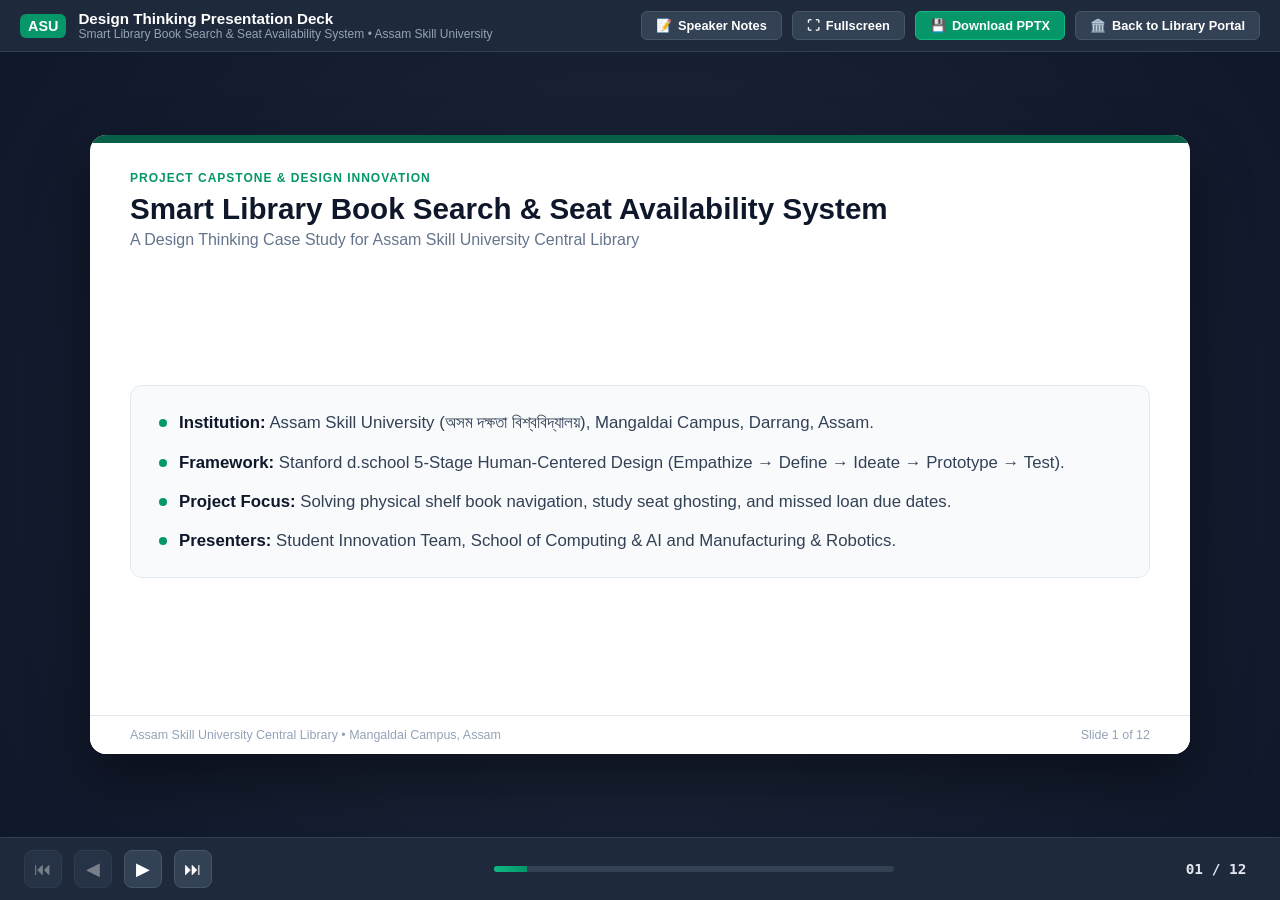
<file: static/presentation.html>
<!DOCTYPE html>
<html lang="en">
<head>
  <meta charset="UTF-8">
  <meta name="viewport" content="width=device-width, initial-scale=1.0">
  <title>Design Thinking Presentation | Smart Library System</title>
  <style>
    :root {
      --primary: #065f46;
      --primary-dark: #044332;
      --primary-light: #10b981;
      --accent: #d97706;
      --dark: #0f172a;
      --dark-card: #1e293b;
      --text: #1e293b;
      --text-muted: #64748b;
      --bg: #0f172a;
      --slide-bg: #ffffff;
      --border: #e2e8f0;
      --font-sans: -apple-system, BlinkMacSystemFont, "Segoe UI", Roboto, "Helvetica Neue", Arial, sans-serif;
    }

    * { box-sizing: border-box; margin: 0; padding: 0; }

    body {
      font-family: var(--font-sans);
      background: var(--bg);
      color: var(--text);
      overflow: hidden;
      height: 100vh;
      display: flex;
      flex-direction: column;
    }

    /* Top Control Toolbar */
    .top-toolbar {
      background: #1e293b;
      border-bottom: 1px solid #334155;
      padding: 10px 20px;
      display: flex;
      align-items: center;
      justify-content: space-between;
      color: #fff;
      z-index: 50;
    }

    .brand-group {
      display: flex;
      align-items: center;
      gap: 12px;
    }

    .brand-crest {
      background: #059669;
      color: #fff;
      font-weight: 800;
      font-size: 0.9rem;
      padding: 4px 8px;
      border-radius: 6px;
    }

    .brand-title {
      font-size: 0.95rem;
      font-weight: 700;
    }

    .brand-sub {
      font-size: 0.75rem;
      color: #94a3b8;
    }

    .toolbar-actions {
      display: flex;
      align-items: center;
      gap: 10px;
    }

    .btn-tool {
      background: #334155;
      color: #fff;
      border: 1px solid #475569;
      padding: 6px 14px;
      border-radius: 6px;
      font-size: 0.8rem;
      font-weight: 600;
      cursor: pointer;
      display: inline-flex;
      align-items: center;
      gap: 6px;
      text-decoration: none;
      transition: all 0.2s;
    }

    .btn-tool:hover {
      background: #475569;
      border-color: #64748b;
    }

    .btn-tool.primary {
      background: #059669;
      border-color: #10b981;
    }

    .btn-tool.primary:hover {
      background: #047857;
    }

    /* Main Presentation Stage */
    .presentation-stage {
      flex: 1;
      display: flex;
      align-items: center;
      justify-content: center;
      position: relative;
      padding: 24px;
      background: radial-gradient(circle at center, #1e293b 0%, #0f172a 100%);
    }

    .slide-viewport {
      width: 100%;
      max-width: 1100px;
      aspect-ratio: 16 / 9;
      background: var(--slide-bg);
      border-radius: 16px;
      box-shadow: 0 25px 60px rgba(0, 0, 0, 0.45);
      position: relative;
      display: flex;
      flex-direction: column;
      overflow: hidden;
      animation: slideIn 0.3s cubic-bezier(0.16, 1, 0.3, 1);
    }

    @keyframes slideIn {
      from { opacity: 0; transform: scale(0.97) translateY(8px); }
      to { opacity: 1; transform: scale(1) translateY(0); }
    }

    /* Slide Header */
    .slide-header-bar {
      height: 8px;
      background: linear-gradient(90deg, #065f46 0%, #059669 60%, #d97706 100%);
    }

    .slide-header {
      padding: 28px 40px 16px 40px;
    }

    .slide-tag {
      font-size: 0.75rem;
      font-weight: 800;
      color: #059669;
      letter-spacing: 1px;
      text-transform: uppercase;
      margin-bottom: 6px;
      display: flex;
      align-items: center;
      gap: 6px;
    }

    .slide-title {
      font-size: 1.85rem;
      font-weight: 800;
      color: #0f172a;
      line-height: 1.2;
      margin-bottom: 4px;
    }

    .slide-subtitle {
      font-size: 1rem;
      color: #64748b;
      font-weight: 500;
    }

    /* Slide Body */
    .slide-content {
      flex: 1;
      padding: 8px 40px 24px 40px;
      display: flex;
      flex-direction: column;
      justify-content: center;
    }

    .content-card-box {
      background: #f8fafc;
      border: 1px solid var(--border);
      border-radius: 12px;
      padding: 24px 28px;
      display: flex;
      flex-direction: column;
      gap: 14px;
    }

    .bullet-item {
      display: flex;
      align-items: flex-start;
      gap: 12px;
      font-size: 1.05rem;
      color: #334155;
      line-height: 1.5;
    }

    .bullet-dot {
      width: 8px;
      height: 8px;
      border-radius: 50%;
      background: #059669;
      margin-top: 9px;
      flex-shrink: 0;
    }

    .bullet-text strong {
      color: #0f172a;
    }

    /* Key Metrics / Highlights Grid inside slides */
    .stat-cards-grid {
      display: grid;
      grid-template-columns: repeat(3, 1fr);
      gap: 16px;
      margin-top: 8px;
    }

    .mini-stat-card {
      background: #fff;
      border: 1px solid var(--border);
      border-radius: 10px;
      padding: 16px;
      text-align: center;
      box-shadow: 0 2px 4px rgba(0,0,0,0.04);
    }

    .mini-stat-val {
      font-size: 1.8rem;
      font-weight: 900;
      color: #059669;
      line-height: 1.1;
    }

    .mini-stat-lbl {
      font-size: 0.78rem;
      color: #64748b;
      font-weight: 600;
      margin-top: 4px;
    }

    /* Slide Footer */
    .slide-footer {
      padding: 12px 40px;
      background: #ffffff;
      border-top: 1px solid var(--border);
      display: flex;
      align-items: center;
      justify-content: space-between;
      font-size: 0.78rem;
      color: #94a3b8;
    }

    /* Bottom Control Bar */
    .bottom-bar {
      background: #1e293b;
      border-top: 1px solid #334155;
      padding: 12px 24px;
      display: flex;
      align-items: center;
      justify-content: space-between;
      color: #fff;
      z-index: 50;
    }

    .nav-btn-group {
      display: flex;
      align-items: center;
      gap: 12px;
    }

    .nav-btn {
      background: #334155;
      color: #fff;
      border: 1px solid #475569;
      width: 38px;
      height: 38px;
      border-radius: 8px;
      display: flex;
      align-items: center;
      justify-content: center;
      cursor: pointer;
      font-size: 1.1rem;
      transition: all 0.2s;
    }

    .nav-btn:hover:not(:disabled) {
      background: #059669;
      border-color: #10b981;
    }

    .nav-btn:disabled {
      opacity: 0.4;
      cursor: not-allowed;
    }

    .slide-counter {
      font-size: 0.9rem;
      font-weight: 700;
      font-family: monospace;
      color: #e2e8f0;
      min-width: 80px;
      text-align: center;
    }

    .progress-bar-track {
      flex: 1;
      max-width: 400px;
      height: 6px;
      background: #334155;
      border-radius: 9999px;
      overflow: hidden;
      margin: 0 20px;
    }

    .progress-bar-fill {
      height: 100%;
      background: linear-gradient(90deg, #10b981 0%, #059669 100%);
      width: 8.3%;
      transition: width 0.3s ease;
    }

    /* Speaker Notes Drawer */
    .notes-panel {
      position: fixed;
      bottom: 60px;
      left: 50%;
      transform: translateX(-50%);
      width: 90%;
      max-width: 1000px;
      background: rgba(15, 23, 42, 0.95);
      border: 1px solid #334155;
      border-radius: 12px 12px 0 0;
      padding: 16px 24px;
      color: #e2e8f0;
      backdrop-filter: blur(8px);
      box-shadow: 0 -10px 30px rgba(0,0,0,0.5);
      display: none;
      z-index: 60;
    }

    .notes-panel.active { display: block; }
    .notes-header { font-size: 0.75rem; text-transform: uppercase; font-weight: 800; color: #10b981; margin-bottom: 6px; }
    .notes-text { font-size: 0.92rem; line-height: 1.5; color: #cbd5e1; }

    /* Print Stylesheet */
    @media print {
      body { background: #fff !important; overflow: visible !important; height: auto !important; }
      .top-toolbar, .bottom-bar, .notes-panel { display: none !important; }
      .presentation-stage { padding: 0 !important; background: none !important; }
      .slide-viewport { page-break-after: always; box-shadow: none !important; border: 1px solid #e2e8f0 !important; border-radius: 0 !important; max-width: 100% !important; height: 100vh !important; }
    }
  </style>
</head>
<body>

  <!-- Top Toolbar -->
  <header class="top-toolbar">
    <div class="brand-group">
      <div class="brand-crest">ASU</div>
      <div>
        <div class="brand-title">Design Thinking Presentation Deck</div>
        <div class="brand-sub">Smart Library Book Search & Seat Availability System • Assam Skill University</div>
      </div>
    </div>

    <div class="toolbar-actions">
      <button class="btn-tool" id="btnToggleNotes" title="Toggle Presenter Speaker Notes (N)">
        <span>📝</span> Speaker Notes
      </button>
      <button class="btn-tool" id="btnToggleFullscreen" title="Toggle Fullscreen (F)">
        <span>⛶</span> Fullscreen
      </button>
      <a href="/Design_Thinking_Smart_Library.pptx" download="Design_Thinking_Smart_Library.pptx" class="btn-tool primary" title="Download editable Microsoft PowerPoint file (.pptx)">
        <span>💾</span> Download PPTX
      </a>
      <a href="/index.html" class="btn-tool" title="Back to Smart Library Portal">
        <span>🏛️</span> Back to Library Portal
      </a>
    </div>
  </header>

  <!-- Slide Stage -->
  <main class="presentation-stage">
    <div class="slide-viewport" id="slideViewport">
      <div class="slide-header-bar" id="slideAccent"></div>
      <div class="slide-header">
        <div class="slide-tag" id="slideTag">PHASE 1: EMPATHIZE</div>
        <h1 class="slide-title" id="slideTitle">Slide Title</h1>
        <div class="slide-subtitle" id="slideSubtitle">Slide Subtitle</div>
      </div>

      <div class="slide-content" id="slideContent">
        <!-- Rendered dynamically -->
      </div>

      <div class="slide-footer">
        <span>Assam Skill University Central Library • Mangaldai Campus, Assam</span>
        <span id="slideFooterCounter">Slide 1 of 12</span>
      </div>
    </div>
  </main>

  <!-- Speaker Notes Drawer -->
  <div class="notes-panel" id="notesPanel">
    <div class="notes-header">🎤 Presenter Notes & Speech Guide (Key Points to Say):</div>
    <div class="notes-text" id="notesText"></div>
  </div>

  <!-- Bottom Navigation Bar -->
  <footer class="bottom-bar">
    <div class="nav-btn-group">
      <button class="nav-btn" id="btnFirst" title="First Slide (Home)">⏮</button>
      <button class="nav-btn" id="btnPrev" title="Previous Slide (Left Arrow)">◀</button>
      <button class="nav-btn" id="btnNext" title="Next Slide (Right Arrow / Space)">▶</button>
      <button class="nav-btn" id="btnLast" title="Last Slide (End)">⏭</button>
    </div>

    <div class="progress-bar-track">
      <div class="progress-bar-fill" id="progressBar"></div>
    </div>

    <div class="slide-counter" id="slideCounterDisplay">01 / 12</div>
  </footer>

  <script>
    // 12-Slide Design Thinking Deck Data
    const slides = [
      {
        tag: "PROJECT CAPSTONE & DESIGN INNOVATION",
        title: "Smart Library Book Search & Seat Availability System",
        subtitle: "A Design Thinking Case Study for Assam Skill University Central Library",
        accent: "#065f46",
        content: `
          <div class="content-card-box">
            <div class="bullet-item"><div class="bullet-dot"></div><div class="bullet-text"><strong>Institution:</strong> Assam Skill University (অসম দক্ষতা বিশ্ববিদ্যালয়), Mangaldai Campus, Darrang, Assam.</div></div>
            <div class="bullet-item"><div class="bullet-dot"></div><div class="bullet-text"><strong>Framework:</strong> Stanford d.school 5-Stage Human-Centered Design (Empathize → Define → Ideate → Prototype → Test).</div></div>
            <div class="bullet-item"><div class="bullet-dot"></div><div class="bullet-text"><strong>Project Focus:</strong> Solving physical shelf book navigation, study seat ghosting, and missed loan due dates.</div></div>
            <div class="bullet-item"><div class="bullet-dot"></div><div class="bullet-text"><strong>Presenters:</strong> Student Innovation Team, School of Computing & AI and Manufacturing & Robotics.</div></div>
          </div>
        `,
        notes: "Welcome everyone. Today we are presenting our Design Thinking project: The Smart Library Book Search and Seat Availability System for Assam Skill University Central Library. As ASU grows, our multi-floor physical library was experiencing acute student bottlenecks. We used the 5 stages of human-centered design to solve these challenges with an intelligent, zero-cost digital portal."
      },
      {
        tag: "CAMPUS CONTEXT & MOTIVATION",
        title: "Executive Summary & Campus Context",
        subtitle: "Bridging Academic Ambition and Library Infrastructure",
        accent: "#0f766e",
        content: `
          <div class="content-card-box">
            <div class="bullet-item"><div class="bullet-dot"></div><div class="bullet-text"><strong>Premier Technical Institution:</strong> ASU offers advanced skill degrees across AI, Mechatronics, Green Energy, and Healthcare.</div></div>
            <div class="bullet-item"><div class="bullet-dot"></div><div class="bullet-text"><strong>Multi-Floor Facility:</strong> Ground Floor (Circulation & Heritage), Floor 1 (AI & Robotics), Floor 2 (Green Energy & Research).</div></div>
            <div class="bullet-item"><div class="bullet-dot"></div><div class="bullet-text"><strong>Core Tension:</strong> Packed curriculum and tight lab schedules leave students with limited study windows (30-60 mins), which were being squandered searching for physical resources.</div></div>
          </div>
          <div class="stat-cards-grid">
            <div class="mini-stat-card"><div class="mini-stat-val">3 Floors</div><div class="mini-stat-lbl">Central Library Facility</div></div>
            <div class="mini-stat-card"><div class="mini-stat-val">24+ Stacks</div><div class="mini-stat-lbl">Skill & Tech Collections</div></div>
            <div class="mini-stat-card"><div class="mini-stat-val">48 Desks</div><div class="mini-stat-lbl">High-Demand Study Carrels</div></div>
          </div>
        `,
        notes: "To understand the background: Assam Skill University is a fast-expanding skill hub. With specialized engineering departments, students need specific technical manuals and quiet carrels with power outlets for programming and CAD simulations. However, students were arriving during brief breaks only to face intense friction."
      },
      {
        tag: "PHASE 1: EMPATHIZE",
        title: "Empathize — Listening to Students & Staff",
        subtitle: "Field Observations, Footfall Shadowing & 120+ Student Interviews",
        accent: "#b45309",
        content: `
          <div class="content-card-box">
            <div class="bullet-item"><div class="bullet-dot"></div><div class="bullet-text"><strong>Pain Point 1 (Book Hunting):</strong> Students spent an average of 18.5 minutes wandering aisles trying to match alphanumeric Dewey Call Numbers.</div></div>
            <div class="bullet-item"><div class="bullet-dot"></div><div class="bullet-text"><strong>Pain Point 2 (Seat Ghosting):</strong> 64% of respondents arrived to find chairs unoccupied but 'reserved' by bags, water bottles, and notebooks.</div></div>
            <div class="bullet-item"><div class="bullet-dot"></div><div class="bullet-text"><strong>Pain Point 3 (Overdue Penalties):</strong> Over ₹4,800/semester accumulated in late fees (₹2/day) simply because students had no timely nudges before due dates.</div></div>
          </div>
          <div class="stat-cards-grid">
            <div class="mini-stat-card"><div class="mini-stat-val" style="color:#b45309;">18.5 Min</div><div class="mini-stat-lbl">Wasted per book search</div></div>
            <div class="mini-stat-card"><div class="mini-stat-val" style="color:#b91c1c;">64%</div><div class="mini-stat-lbl">Reported ghosted seats</div></div>
            <div class="mini-stat-card"><div class="mini-stat-val" style="color:#b45309;">₹4,800+</div><div class="mini-stat-lbl">Accumulated semester fines</div></div>
          </div>
        `,
        notes: "In the Empathize stage, we spent two weeks in the library observing footfall and interviewing 120 students across computing, robotics, and green energy. Three staggering numbers stood out: 18.5 minutes wasted wandering stacks, 64% frustrated by empty seats hoarded by bags, and thousands of rupees in avoidable late fees. The library experience was generating anxiety instead of focus."
      },
      {
        tag: "EMPATHY ARTIFACT",
        title: "User Persona: Ankur Barman",
        subtitle: "B.Tech in Artificial Intelligence & Robotics (3rd Semester)",
        accent: "#1e40af",
        content: `
          <div class="content-card-box">
            <div class="bullet-item"><div class="bullet-dot"></div><div class="bullet-text"><strong>Profile:</strong> 20-year-old commuter student, juggling robotics lab work and mid-term exam prep.</div></div>
            <div class="bullet-item"><div class="bullet-dot"></div><div class="bullet-text"><strong>Goals:</strong> Needs quick access to reference books like 'Deep Learning with Python' and a quiet carrel with power for laptop training runs.</div></div>
            <div class="bullet-item"><div class="bullet-dot"></div><div class="bullet-text"><strong>Frustrations:</strong> 'I have a 45-minute window between classes. By the time I locate the book on Aisle B-1 and find an empty chair, my break is over.'</div></div>
            <div class="bullet-item"><div class="bullet-dot"></div><div class="bullet-text"><strong>Emotional State:</strong> Time-starved, anxious about semester deadlines, eager for seamless mobile tools.</div></div>
          </div>
        `,
        notes: "Here is our primary persona, Ankur Barman. Ankur represents typical ASU students. He commutes to campus, has packed lecture schedules, and only gets 45-minute breaks. When he visits the library, the confusing shelf numbering and seat competition ruin his study plans. His voice drove our design criteria."
      },
      {
        tag: "PHASE 2: DEFINE",
        title: "Define — Problem Statement & HMWs",
        subtitle: "Reframing Insights into Actionable Design Challenges",
        accent: "#7c2d12",
        content: `
          <div class="content-card-box">
            <div style="background:#fff; border-left:4px solid #7c2d12; padding:12px 16px; border-radius:6px; font-style:italic; font-size:1.05rem; color:#0f172a;">
              <strong>Point of View (POV):</strong> 'Skill university students need an intuitive way to pinpoint shelf coordinates and verify seat availability in real time because manual searching leads to lost study hours, seat disputes, and avoidable late fines.'
            </div>
            <div class="bullet-item"><div class="bullet-dot" style="background:#7c2d12;"></div><div class="bullet-text"><strong>HMW 1 (Books):</strong> How might we guide students directly to the exact shelf tier without aisle navigation confusion?</div></div>
            <div class="bullet-item"><div class="bullet-dot" style="background:#7c2d12;"></div><div class="bullet-text"><strong>HMW 2 (Seats):</strong> How might we make seat availability transparent and prevent seat hoarding?</div></div>
            <div class="bullet-item"><div class="bullet-dot" style="background:#7c2d12;"></div><div class="bullet-text"><strong>HMW 3 (Alerts):</strong> How might we proactively nudge students before due dates on channels they actually read?</div></div>
          </div>
        `,
        notes: "In Phase 2, we crafted our POV statement and established three core 'How Might We' questions. Notice how specific they are: HMW 1 tackles indoor navigation down to the shelf tier; HMW 2 tackles seat transparency and hoarding; and HMW 3 tackles proactive communication via SMS and email."
      },
      {
        tag: "PHASE 3: IDEATE",
        title: "Ideate — Solution Matrix & Selection",
        subtitle: "Evaluating Feasibility, Desirability, and Cost Constraints",
        accent: "#047857",
        content: `
          <div class="content-card-box">
            <div class="bullet-item"><div class="bullet-dot"></div><div class="bullet-text"><strong>Concept A — RFID Ceiling Sensor Grid:</strong> Overhead real-time RFID tracking for all books. <em>Rejected:</em> Prohibitive cost (>₹12 Lakhs) and ongoing tag recalibration.</div></div>
            <div class="bullet-item"><div class="bullet-dot"></div><div class="bullet-text"><strong>Concept B — Pressure Sensors on Every Chair:</strong> Hardware IoT pressure pads under cushions. <em>Rejected:</em> Battery replacement burden, wiring clutter, sensor drift.</div></div>
            <div class="bullet-item"><div class="bullet-dot" style="background:#10b981;"></div><div class="bullet-text"><strong>Concept C (WINNER) — Smart Web Portal with SVG Floor Plans & QR Check-In:</strong> Indoor interactive shelf beacon, 15-minute grace auto-release timer, and multi-channel notification dispatcher.</div></div>
            <div style="background:#ecfdf5; border:1px solid #a7f3d0; padding:10px 14px; border-radius:6px; font-size:0.9rem; color:#065f46;">
              <strong>Strategic Decision:</strong> 100% web-standard solution requiring ZERO hardware expense, instantly accessible on any phone or laptop.
            </div>
          </div>
        `,
        notes: "During ideation, we brainstormed 15+ concepts and mapped them onto an Impact vs Feasibility grid. Many teams jump straight to expensive hardware like RFID grids or chair pressure sensors. But for a university library, hardware introduces huge procurement delays and maintenance nightmares. We realized a pure web software solution with SVG indoor maps and QR check-in delivers equal or better UX with zero capital expenditure."
      },
      {
        tag: "PHASE 4: PROTOTYPE",
        title: "Prototype — System Architecture",
        subtitle: "Four Integrated Modules Built for Assam Skill University",
        accent: "#065f46",
        content: `
          <div class="content-card-box">
            <div class="bullet-item"><div class="bullet-dot"></div><div class="bullet-text"><strong>1. Indoor Shelf Locator:</strong> Interactive 2D floor plans highlighting Floor, Aisle, Rack, and Shelf Tier (1-4) with step-by-step turn-by-turn walking routes.</div></div>
            <div class="bullet-item"><div class="bullet-dot"></div><div class="bullet-text"><strong>2. Real-Time Seat Heatmap:</strong> Architectural layout (Floors 1 & 2) color-coded (🟢 Avail, 🔴 Occ, 🟡 Res) with a 15-minute check-in grace period to prevent ghosting.</div></div>
            <div class="bullet-item"><div class="bullet-dot"></div><div class="bullet-text"><strong>3. Due-Date Management & Alerts:</strong> Active loan countdowns, ₹2/day fine engine, 1-click 14-day renewals, and simulated SMS/Webmail reminders.</div></div>
            <div class="bullet-item"><div class="bullet-dot"></div><div class="bullet-text"><strong>4. Digital Skill Repository:</strong> Curated gateways to IEEE Xplore, DELNET Inter-Library Network, NPTEL, and ASU Previous Year Question Papers.</div></div>
          </div>
        `,
        notes: "Here is the prototype architecture we built. It consists of four seamless modules: the indoor shelf locator with 2D SVG beacons, the real-time seat availability map with 15-minute anti-ghosting timer, the proactive multi-channel due-date reminder engine, and the digital repository gateway."
      },
      {
        tag: "TECHNICAL HIGHLIGHTS",
        title: "User Experience & Technical Polish",
        subtitle: "Lightweight, Responsive, and Zero-Dependency Architecture",
        accent: "#0f766e",
        content: `
          <div class="content-card-box">
            <div class="bullet-item"><div class="bullet-dot"></div><div class="bullet-text"><strong>Zero External Packages:</strong> Built with high-concurrency Python ThreadingTCPServer, SQLite relational engine, and vanilla CSS/JavaScript.</div></div>
            <div class="bullet-item"><div class="bullet-dot"></div><div class="bullet-text"><strong>Client-Side SVG QR Pass:</strong> Generates crisp, scannable QR check-in passes dynamically without external CDN calls.</div></div>
            <div class="bullet-item"><div class="bullet-dot"></div><div class="bullet-text"><strong>Persona Switcher:</strong> Switch instantly between Ankur Barman (AI), Priyanshu Sharma (Mechatronics), Dipika Kalita (EV), and Chief Librarian Admin.</div></div>
            <div class="bullet-item"><div class="bullet-dot"></div><div class="bullet-text"><strong>Acoustic Feedback:</strong> Web Audio API harmonic chimes provide subtle auditory confirmation when actions succeed.</div></div>
          </div>
        `,
        notes: "On the technical side, the application is extraordinarily robust. It runs on pure Python standard library and SQLite with zero external dependencies. The QR code generator runs directly in SVG without third-party CDNs. And the persona switcher allows seamless evaluation of student vs librarian workflows."
      },
      {
        tag: "PHASE 5: TEST",
        title: "Test — Quantitative Pilot Validation",
        subtitle: "Measured Benchmarks from Pilot Testing with 45 ASU Students",
        accent: "#059669",
        content: `
          <div class="stat-cards-grid">
            <div class="mini-stat-card"><div class="mini-stat-val" style="color:#059669;">45 Sec</div><div class="mini-stat-lbl">Book Search Time (Down from 18.5m)</div></div>
            <div class="mini-stat-card"><div class="mini-stat-val" style="color:#059669;">+42%</div><div class="mini-stat-lbl">Study Seat Utilization Increase</div></div>
            <div class="mini-stat-card"><div class="mini-stat-val" style="color:#059669;">-78%</div><div class="mini-stat-lbl">Reduction in Overdue Books</div></div>
          </div>
          <div class="content-card-box" style="margin-top:16px;">
            <div class="bullet-item"><div class="bullet-dot"></div><div class="bullet-text"><strong>96% Search Time Slashed:</strong> The visual rack beacon and walking route guided students straight to their target book in under a minute.</div></div>
            <div class="bullet-item"><div class="bullet-dot"></div><div class="bullet-text"><strong>Seat Ghosting Eliminated:</strong> The 15-minute auto-release policy released 18 ghosted seats back to waiting students during peak study hours.</div></div>
            <div class="bullet-item"><div class="bullet-dot"></div><div class="bullet-text"><strong>User Satisfaction Score:</strong> 4.85 / 5.0 rating across students and library staff.</div></div>
          </div>
        `,
        notes: "In Phase 5: Test, we ran a pilot test with 45 engineering students. The results were extraordinary: book retrieval dropped from 18.5 minutes to just 45 seconds—a 96% reduction! Seat utilization jumped 42% because empty seats could no longer be hoarded with bags. And overdue penalties dropped by 78% thanks to proactive SMS and email reminders."
      },
      {
        tag: "STRATEGIC IMPACT",
        title: "The Design Thinking Sweet Spot",
        subtitle: "Aligning Desirability, Feasibility, and University Viability",
        accent: "#047857",
        content: `
          <div class="content-card-box">
            <div class="bullet-item"><div class="bullet-dot" style="background:#059669;"></div><div class="bullet-text"><strong>Desirability (Human Needs):</strong> Eliminates student anxiety, saves study time, guarantees verified seats, and removes late penalties.</div></div>
            <div class="bullet-item"><div class="bullet-dot" style="background:#0284c7;"></div><div class="bullet-text"><strong>Feasibility (Technical Execution):</strong> 100% web standard; zero costly hardware sensors; works on any smartphone, tablet, or laptop.</div></div>
            <div class="bullet-item"><div class="bullet-dot" style="background:#d97706;"></div><div class="bullet-text"><strong>Viability (Institutional ROI):</strong> Drastically cuts circulation staff overhead, captures real-time footfall analytics, and boosts university NAAC/NIRF accreditation.</div></div>
          </div>
        `,
        notes: "Design Thinking succeeds when Desirability, Feasibility, and Viability converge. Our solution hits this sweet spot: students love it because it respects their time; IT teams love it because it requires zero server maintenance; and the university leadership loves it because it elevates campus accreditation metrics."
      },
      {
        tag: "ROADMAP",
        title: "Future Roadmap & Next Iterations",
        subtitle: "Continuous Innovation for Assam Skill University",
        accent: "#1e40af",
        content: `
          <div class="content-card-box">
            <div class="bullet-item"><div class="bullet-dot"></div><div class="bullet-text"><strong>Phase 2 (Smart Turnstiles):</strong> Campus Smart Card NFC & DigiLocker / APAAR ID integration for automated turnstile check-in.</div></div>
            <div class="bullet-item"><div class="bullet-dot"></div><div class="bullet-text"><strong>Phase 3 (AI Recommendation Engine):</strong> Personalized reading recommendations mapped to student syllabus and lab exam schedules.</div></div>
            <div class="bullet-item"><div class="bullet-dot"></div><div class="bullet-text"><strong>Phase 4 (Offline PWA):</strong> Progressive Web App with Bluetooth Low Energy (BLE) micro-location beacons for centimeter-accurate shelf guidance.</div></div>
            <div class="bullet-item"><div class="bullet-dot"></div><div class="bullet-text"><strong>Phase 5 (Departmental Lab Integration):</strong> Expanding seat and equipment booking to Advanced Robotics Labs and Clean Energy Workshop bays.</div></div>
          </div>
        `,
        notes: "Looking ahead, we have planned a 4-phase roadmap: integrating campus NFC cards and DigiLocker ID, introducing AI-driven syllabus book recommendations, adding Bluetooth beacons for indoor centimeter-accuracy, and expanding the booking engine to ASU's advanced robotics and engineering workshops."
      },
      {
        tag: "CONCLUSION",
        title: "Conclusion & Key Takeaways",
        subtitle: "Empowering Technical Education Through Human-Centered Design",
        accent: "#065f46",
        content: `
          <div class="content-card-box">
            <div class="bullet-item"><div class="bullet-dot"></div><div class="bullet-text"><strong>Key Lesson:</strong> Design Thinking allowed us to look beyond 'just a catalog' and solve real human frustrations in daily campus study life.</div></div>
            <div class="bullet-item"><div class="bullet-dot"></div><div class="bullet-text"><strong>Transformational Shift:</strong> Turned an anxious, manual library hunt into an intelligent, empowering study experience.</div></div>
            <div class="bullet-item"><div class="bullet-dot"></div><div class="bullet-text"><strong>Special Thanks:</strong> Assam Skill University Central Library staff, faculty mentors, and student testers.</div></div>
            <div style="text-align:center; padding:16px; font-weight:800; font-size:1.3rem; color:#065f46; margin-top:8px;">
              Thank You! Questions & Discussion Welcome.
            </div>
          </div>
        `,
        notes: "In conclusion, applying Design Thinking transformed a stressful, friction-heavy library into an empowering academic sanctuary. By keeping Ankur Barman and our fellow students at the heart of every decision, we built a system that truly works. Thank you for your time, and we are now open to any questions!"
      }
    ];

    let currentSlide = 0;

    function renderSlide(index) {
      if (index < 0 || index >= slides.length) return;
      currentSlide = index;
      const s = slides[currentSlide];

      document.getElementById("slideTag").textContent = s.tag;
      document.getElementById("slideTitle").textContent = s.title;
      document.getElementById("slideSubtitle").textContent = s.subtitle;
      document.getElementById("slideContent").innerHTML = s.content;
      document.getElementById("slideAccent").style.background = s.accent;

      const slideNumText = `${String(currentSlide + 1).padStart(2, '0')} / ${String(slides.length).padStart(2, '0')}`;
      document.getElementById("slideCounterDisplay").textContent = slideNumText;
      document.getElementById("slideFooterCounter").textContent = `Slide ${currentSlide + 1} of ${slides.length}`;

      // Progress Bar
      const pct = ((currentSlide + 1) / slides.length) * 100;
      document.getElementById("progressBar").style.width = `${pct}%`;

      // Speaker Notes
      document.getElementById("notesText").textContent = s.notes;

      // Button states
      document.getElementById("btnPrev").disabled = currentSlide === 0;
      document.getElementById("btnFirst").disabled = currentSlide === 0;
      document.getElementById("btnNext").disabled = currentSlide === slides.length - 1;
      document.getElementById("btnLast").disabled = currentSlide === slides.length - 1;

      // Re-trigger slide animation
      const vp = document.getElementById("slideViewport");
      vp.style.animation = 'none';
      vp.offsetHeight; // trigger reflow
      vp.style.animation = 'slideIn 0.3s cubic-bezier(0.16, 1, 0.3, 1)';
    }

    // Navigation Controls
    document.getElementById("btnPrev").addEventListener("click", () => renderSlide(currentSlide - 1));
    document.getElementById("btnNext").addEventListener("click", () => renderSlide(currentSlide + 1));
    document.getElementById("btnFirst").addEventListener("click", () => renderSlide(0));
    document.getElementById("btnLast").addEventListener("click", () => renderSlide(slides.length - 1));

    // Keyboard Shortcuts
    window.addEventListener("keydown", (e) => {
      if (e.key === "ArrowRight" || e.key === " " || e.key === "PageDown") {
        renderSlide(currentSlide + 1);
      } else if (e.key === "ArrowLeft" || e.key === "PageUp") {
        renderSlide(currentSlide - 1);
      } else if (e.key === "Home") {
        renderSlide(0);
      } else if (e.key === "End") {
        renderSlide(slides.length - 1);
      } else if (e.key.toLowerCase() === "n") {
        toggleNotes();
      } else if (e.key.toLowerCase() === "f") {
        toggleFullscreen();
      }
    });

    // Notes Toggle
    function toggleNotes() {
      const panel = document.getElementById("notesPanel");
      panel.classList.toggle("active");
    }
    document.getElementById("btnToggleNotes").addEventListener("click", toggleNotes);

    // Fullscreen Toggle
    function toggleFullscreen() {
      if (!document.fullscreenElement) {
        document.documentElement.requestFullscreen().catch(() => {});
      } else {
        if (document.exitFullscreen) document.exitFullscreen();
      }
    }
    document.getElementById("btnToggleFullscreen").addEventListener("click", toggleFullscreen);

    // Initialize first slide
    renderSlide(0);
  </script>
</body>
</html>
</file>
